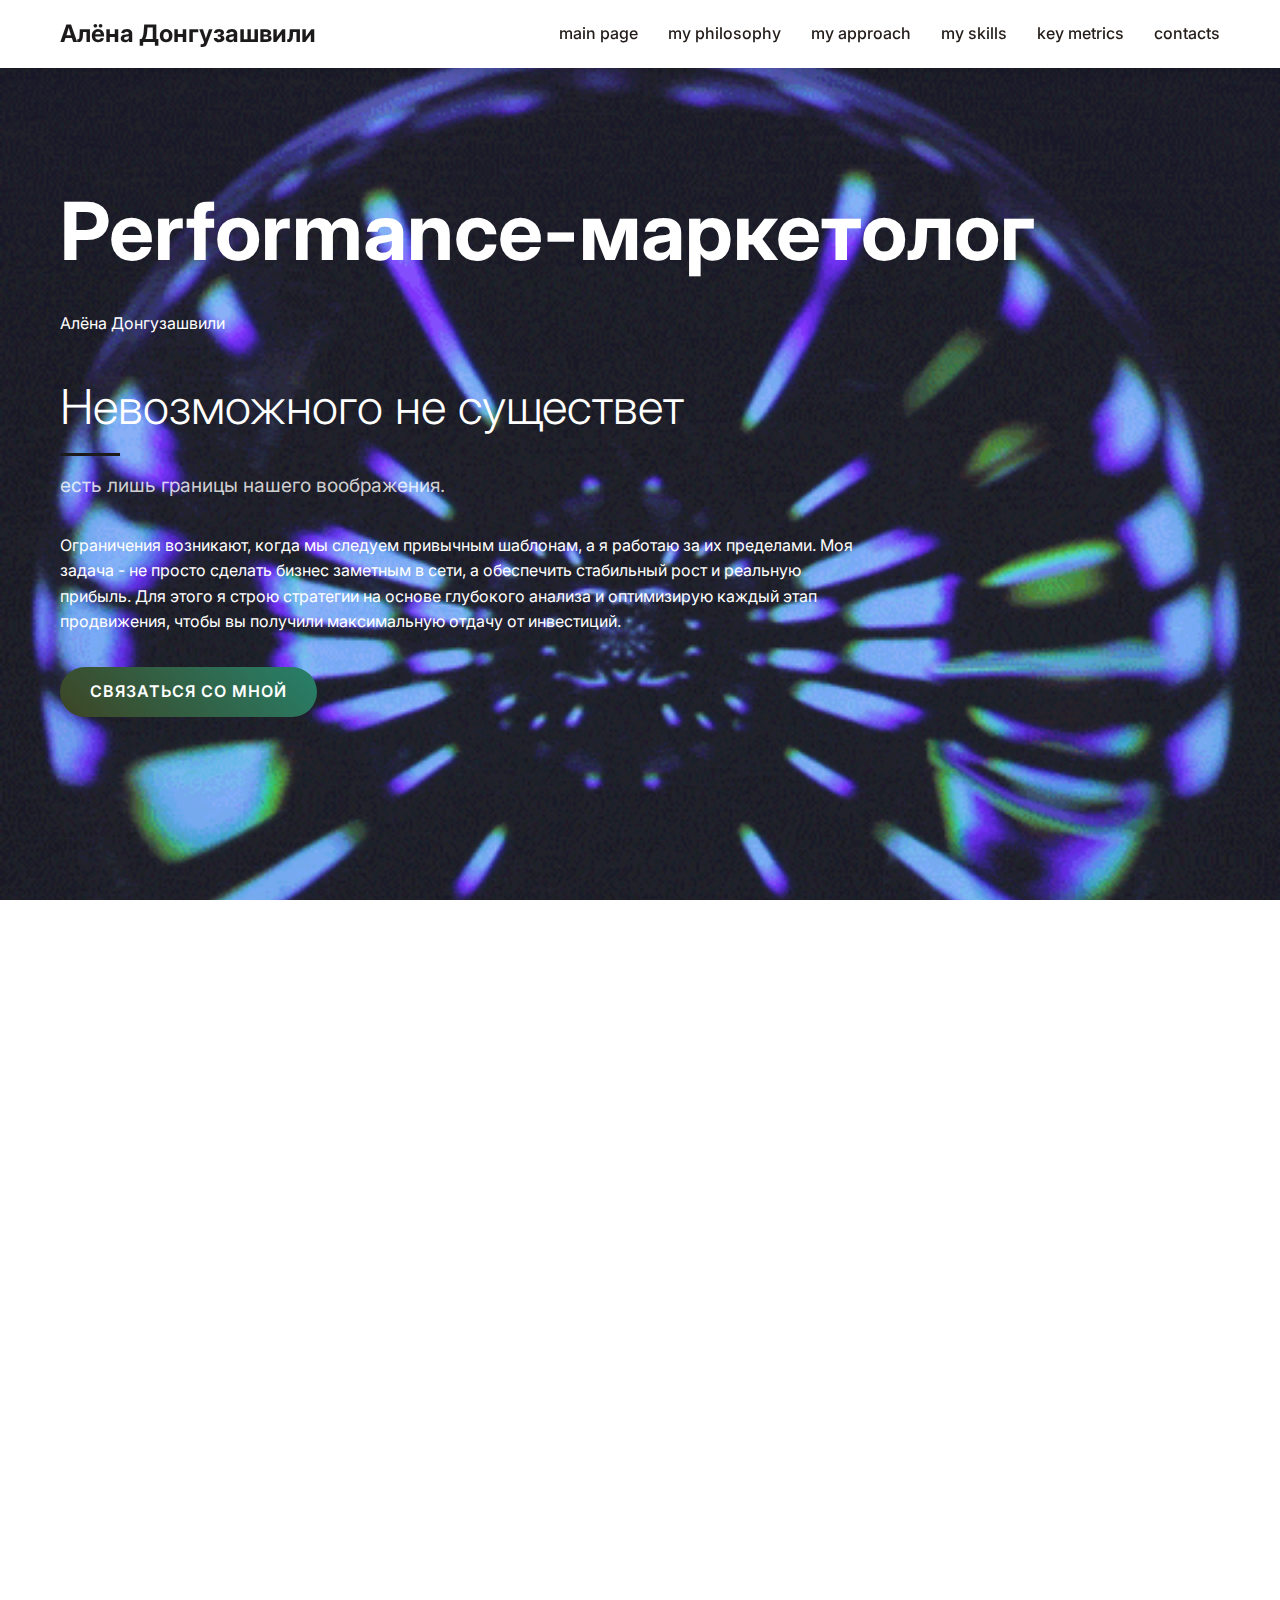
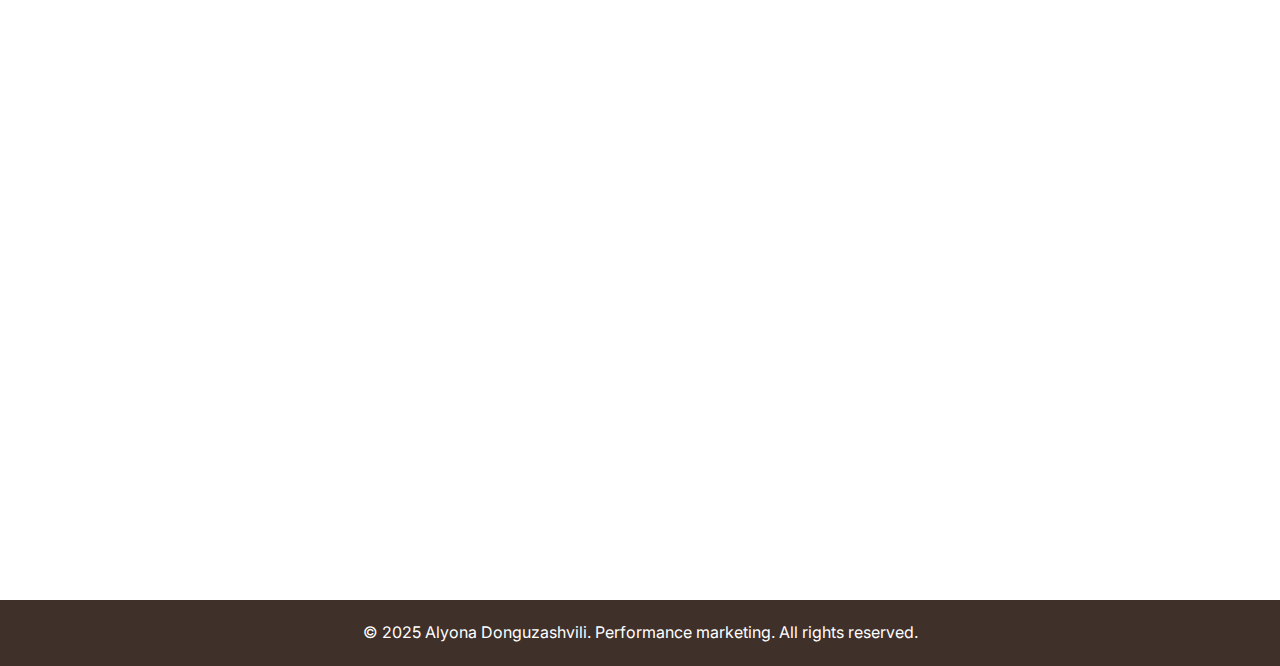
<file: index.html>
<!DOCTYPE html>
<html lang="ru">
<head>
    <meta charset="UTF-8">
    <meta name="viewport" content="width=device-width, initial-scale=1.0">
    <title>Мой личный сайт</title>
    <link rel="stylesheet" href="styles3.css">
    <link rel="preconnect" href="https://fonts.googleapis.com">
<link rel="preconnect" href="https://fonts.gstatic.com" crossorigin>
<link href="https://fonts.googleapis.com/css2?family=Inter:ital,opsz,wght@0,14..32,100..900;1,14..32,100..900&display=swap" rel="stylesheet">
    <link href="https://fonts.googleapis.com/css2?family=Poppins:wght@300;400;500;600;700&display=swap" rel="stylesheet">
    <link rel="stylesheet" href="https://cdnjs.cloudflare.com/ajax/libs/font-awesome/6.0.0-beta3/css/all.min.css">
</head>
<body>
    <header>
        <div class="container">
            <div class="logo">Алёна Донгузашвили</div>
            <nav>
                <ul class="nav-links">
                    <li><a href="#home">main page</a></li>
                    <li><a href="#values">my philosophy</a></li>
                    <li><a href="#work">my approach</a></li>
                    <li><a href="#skills">my skills</a></li>
                    <li><a href="#metrics">key metrics</a></li>
                    <li><a href="#contacts">contacts</a></li>
                </ul>
                <div class="burger">
                    <div class="line1"></div>
                    <div class="line2"></div>
                    <div class="line3"></div>
                </div>
            </nav>
        </div>
    </header>

    <main>
        <section id="home" class="section home-section">
            <div class="container">
                <h1>Performance-маркетолог</h1>
                <p>Алёна Донгузашвили</p>
            
                <h2>Невозможного не существет</h2>
                <span>есть лишь границы нашего воображения.</span>
                <p>Ограничения возникают, когда мы следуем привычным шаблонам, а я работаю за их пределами. Моя задача - не просто сделать бизнес заметным в сети, а обеспечить стабильный рост и реальную прибыль. Для этого я строю стратегии на основе глубокого анализа и оптимизирую каждый этап продвижения, чтобы вы получили максимальную отдачу от инвестиций.</p>
                <a href="#contacts" class="btn">Связаться со мной</a>
            </div>
        </section>

        <section id="values" class="section values-section">
            <div class="container">
                <h2>Мои ценности и подход</h2>
                <span style="font-style: italic;">Limitations exist only within the framework of current thinking. When imagination precedes assumption, what appears impossible becomes a question of methodology, not feasibility.</span>
                <div class="values-grid">
                    <div class="value-card">
                        <i class="fas fa-chart-line"></i>
                        <h3>Анализ</h3>
                        <p>Использую данные и метрики для принятия решений, не полагаясь на догадки</p>
                    </div>
                    <div class="value-card">
                        <i class="fas fa-flask"></i>
                        <h3>Тестирование</h3>
                        <p>Вижу маркетинг как живой процесс, где творческий подход и инновации — залог успеха. Каждый проект — это возможность выйти за рамки привычного и найти эффективные решения.

</p>
                    </div>
                    <div class="value-card">
                        <i class="fas fa-sync-alt"></i>
                        <h3>Постоянное улучшение</h3>
                        <p>Ценю прозрачность и открытость: вы всегда будете видеть, как и на что расходуются бюджеты и какие результаты мы достигаем. Поддерживаю тесную коммуникацию с командой и подрядчиками, чтобы каждый этап работал как часы.</p>
                    </div>
                </div>
            </div>
        </section>

        <section id="work" class="section work-section">
            <div class="container">
                <h2>Как я работаю</h2>
                <div class="work-process">
                    <div class="step">
                        <span>1</span>
                        <h3>Погружаюсь в бизнес</h3>
                        <p>Изучаю продукт, анализирую конкурентов, провожу интервью или бриф с командой. Смотрю на всё глазами клиента.</p>
                    </div>
                    <div class="step">
                        <span>2</span>
                        <h3>Анализирую данные</h3>
                        <p>Собираю статистику: поведение аудитории, точки входа, метрики продаж. Настраиваю трекинг, если его нет. Формирую гипотезы на основе данных.</p>
                    </div>
                    <div class="step">
                        <span>3</span>
                        <h3>Строю стратегию</h3>
                        <p>Формирую 360°-стратегию: от позиционирования до рекламных каналов. Расписываю поэтапный план действий, бюджеты, KPI и воронку.</p>
                    </div>
                    <div class="step">
                        <span>4</span>
                        <h3>Собираю и запускаю кампании</h3>
                        <p>Создаю ТЗ и медиапланы. Работаю с подрядчиками (дизайнеры, продюсеры, копирайтеры) или веду проекты самостоятельно. Настраиваю и запускаю рекламу.</p>
                    </div>
                    <div class="step">
                        <span>5</span>
                        <h3>Оптимизирую и усиливаю</h3>
                        <p>Регулярно провожу A/B тесты, оптимизирую ставки, креативы, тексты, целевые страницы. Убираю неэффективное, масштабирую лучшее.</p>
                    </div>
                    <div class="step">
                        <span>6</span>
                        <h3>Даю понятную отчётность</h3>
                        <p>Вы не получаете «много цифр ради цифр» — только конкретные выводы, рост по ключевым метрикам и чёткие рекомендации.</p>
                    </div>
                </div>
            </div>
        </section>

        <section id="skills" class="section skills-section">
            <div class="container">
                <h2>Навыки и компетенции</h2>
                <div class="skills-container">
                    <div class="skill">
                        <h3>Профессиональные навыки</h3>
                        <ul>
                            <li>360° Data-Powered Strategy</li>
                            <span>Полный цикл маркетинга, построенный на данных
Разрабатываю стратегию продвижения от анализа до отчётности. Всё — на основе метрик и реального поведения аудитории.</span>
                            <li>Audience Research</li>
                            <span>Анализ целевой аудитории
Создаю клиентские аватары, изучаю мотивы и боли, выявляю реальные потребности для точной настройки рекламы и контента.</span>
                            <li>Insight-Driven Campaigns</li>
                            <span>Маркетинг, основанный на инсайтах
Формирую гипотезы и идеи, которые соответствуют целям бизнеса и резонируют с аудиторией.</span>
                            <li>Креатив + Механика</li>
                            <span>Продающие идеи с понятной реализацией
Разрабатываю офферы, сценарии, медиапланы и рекламные концепции, которые легко масштабируются.</span>
                        </ul>
                    </div>
                    <div class="skill">
                        <h3>Технические навыки</h3>
                        <ul>
                            <li>Performance & Media Campaigns</li>
                            <span>Запуск и оптимизация кампаний
Контекст, таргет, медийка, продвижение на маркетплейсах — управляю всем циклом рекламной активности.</span>
<p>Инструменты: Xway, Яндекс Директ, VK Ads, Google Ads, Facebook Ads, myTarget, Telegram Ads, GetIntent, Criteo, AppMetrica, Adjust</p>
                            <li>Сквозная аналитика</li>
                            <span>Контроль, отчётность, рост
Настраиваю и веду сквозную аналитику по каналам и воронке. Определяю точки роста и оптимизации в режиме реального времени</span>
<p>Инструменты: Moneyplace, Маяк, Nepsell, MPStat, Google Analytics 4, Яндекс Метрика, Power BI, Roistat, Calltouch, Segment, Looker Studio, Amplitude</p>
                            <li>Тестирование и гипотезы</li>
                            <span>Постоянный A/B-тестинг
Проверяю разные креативы, аудитории, воронки. Оставляю только то, что приносит результат.</span>
                            <li>Управление проектами</li>
                            <span>От идеи — до релиза и роста
Пишу ТЗ, контролирую сроки и бюджет, синхронизирую подрядчиков, маркетинг и продакшн.</span>
<p>Инструменты: Tilda, Figma, Notion, Trello, Miro, Slack, CRM Bitrix24, amoCRM</p>
                        </ul>
                    </div>
                </div>
            </div>
        </section>

        <section id="metrics" class="section metrics-section">
            <div class="container">
                <h2>Маркетинг в связках метрик</h2>
                <p>Потому что одна цифра ничего не говорит. А вот комбинации — говорят всё. 
Работа над улучшением ключевых KPI</p>
                <div class="metrics-grid">
                    <div class="metric">
                        <div class="metric-value">📉 CPS ↓ + 📈 Продажи ↑ + 📈 CTR ↑</div>
                        <div class="metric-label">→ Стоимость одного заказа падает, продаж больше, клики стали качественнее — реклама работает.</div>
                    </div>
                    <div class="metric">
                        <div class="metric-value" data-count="50">📉 CPA ↓ + 📈 ROMI ↑</div>
                        <div class="metric-label">→ Вы тратите меньше на привлечение одного клиента и зарабатываете больше с каждым рекламным рублём.</div>
                    </div>
                    <div class="metric">
                        <div class="metric-value" data-count="10">📉 CPL ↓ + 📈 Конверсия в покупку ↑
</div>
                        <div class="metric-label">→ Мало получить дешёвый лид. Важно, чтобы он купил. Я слежу за этим.</div>
                    </div>
                    <div class="metric">
                        <div class="metric-value" data-count="10">📈 CTR ↑ + 📈 CR ↑ + 📈 Продажи ↑</div>
                        <div class="metric-label">→ Люди кликают, конвертируются, вы зарабатываете. Это значит, что и креатив, и страница, и воронка — выстроены.</div>
                    </div>
                    <div class="metric">
                        <div class="metric-value" data-count="10">📈 Вовлечённость ↑ + 📈 Конверсии↑
</div>
                        <div class="metric-label">→ Живой контент привлекает настоящих клиентов, а не просто лайки. Считаем по делу.</div>
                    </div>
                </div>
            </div>
        </section>

        <section id="contacts" class="section contacts-section">
            <div class="container">
                <h2>Контакты</h2>
                <div class="contact-container">
                    <div class="contact-info">
                        <h3>Свяжитесь со мной</h3>
                       

                        <p><i class="fas fa-envelope"></i> aialyonasemail@gmail.com</p>
                        <p><i class="fas fa-phone"></i> +7 (977) 177-13-51</p>
                        <div class="social-links">
                            <!-- <a href="#"><i class="fab fa-telegram"></i></a>
                            <a href="#"><i class="fab fa-whatsapp"></i></a> -->
                        </div>
                    </div>
                    
                </div>
            </div>
        </section>
    </main>

    <footer>
        <div class="container">
            <p>&copy; 2025 Alyona Donguzashvili. Performance marketing. All rights reserved.</p>
        </div>
    </footer>

    <script src="script.js"></script>
</body>
</html>
</file>
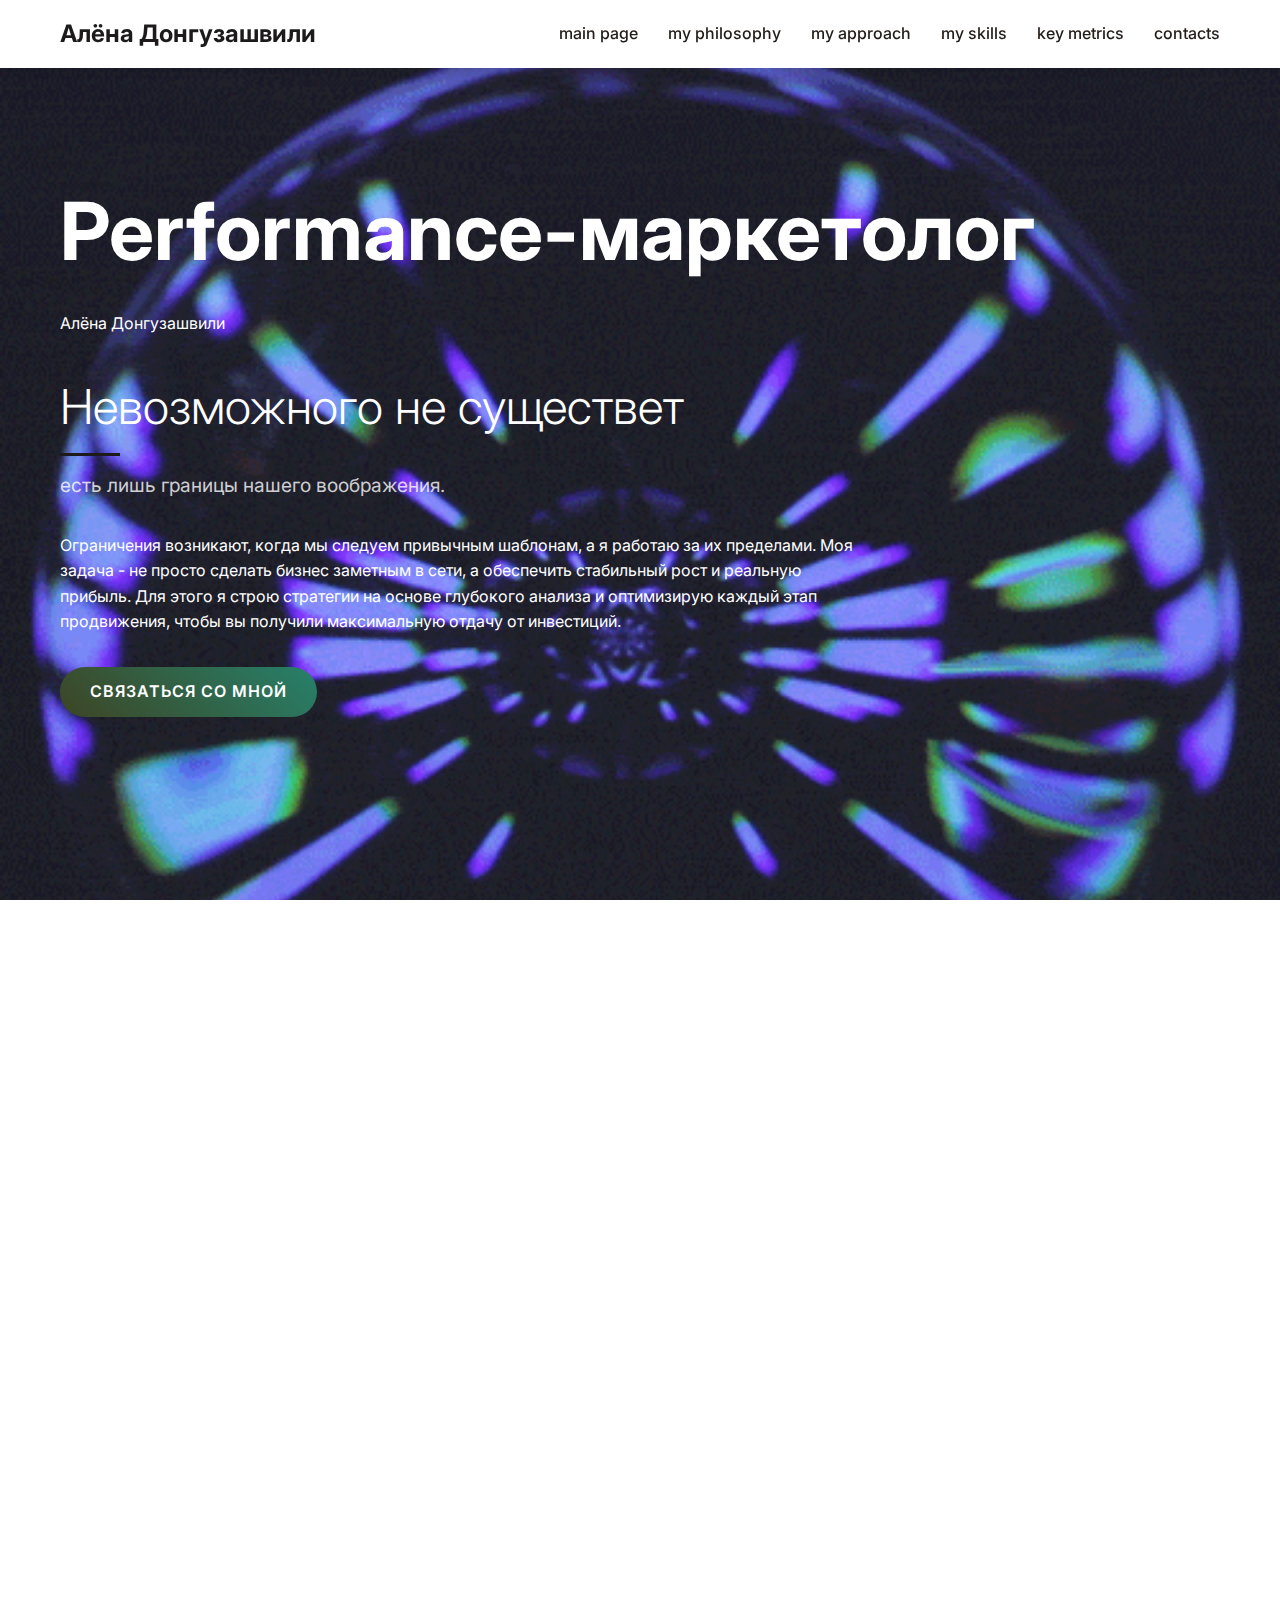
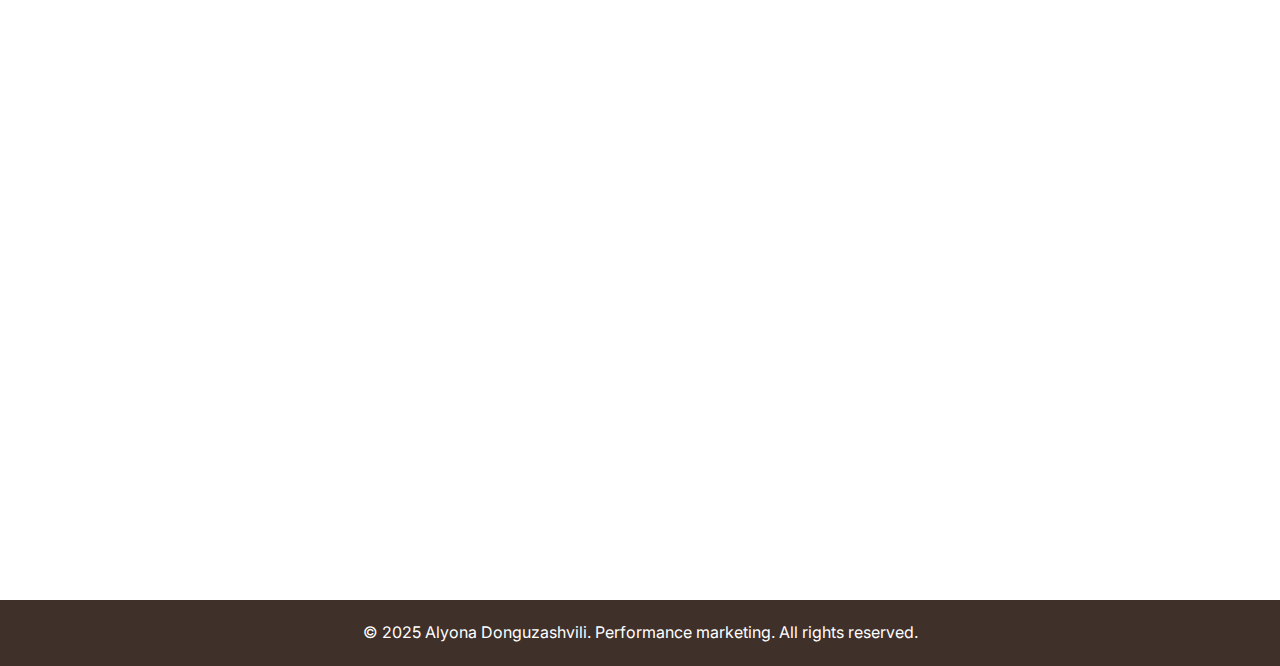
<file: main.html>
<!DOCTYPE html>
<html lang="ru">
<head>
    <meta charset="UTF-8">
    <meta name="viewport" content="width=device-width, initial-scale=1.0">
    <title>Мой личный сайт</title>
    <link rel="stylesheet" href="styles3.css">
    <link rel="preconnect" href="https://fonts.googleapis.com">
<link rel="preconnect" href="https://fonts.gstatic.com" crossorigin>
<link href="https://fonts.googleapis.com/css2?family=Inter:ital,opsz,wght@0,14..32,100..900;1,14..32,100..900&display=swap" rel="stylesheet">
    <link href="https://fonts.googleapis.com/css2?family=Poppins:wght@300;400;500;600;700&display=swap" rel="stylesheet">
    <link rel="stylesheet" href="https://cdnjs.cloudflare.com/ajax/libs/font-awesome/6.0.0-beta3/css/all.min.css">
</head>
<body>
    <header>
        <div class="container">
            <div class="logo">Алёна Донгузашвили</div>
            <nav>
                <ul class="nav-links">
                    <li><a href="#home">main page</a></li>
                    <li><a href="#values">my philosophy</a></li>
                    <li><a href="#work">my approach</a></li>
                    <li><a href="#skills">my skills</a></li>
                    <li><a href="#metrics">key metrics</a></li>
                    <li><a href="#contacts">contacts</a></li>
                </ul>
                <div class="burger">
                    <div class="line1"></div>
                    <div class="line2"></div>
                    <div class="line3"></div>
                </div>
            </nav>
        </div>
    </header>

    <main>
        <section id="home" class="section home-section">
            <div class="container">
                <h1>Performance-маркетолог</h1>
                <p>Алёна Донгузашвили</p>
            
                <h2>Невозможного не существет</h2>
                <span>есть лишь границы нашего воображения.</span>
                <p>Ограничения возникают, когда мы следуем привычным шаблонам, а я работаю за их пределами. Моя задача - не просто сделать бизнес заметным в сети, а обеспечить стабильный рост и реальную прибыль. Для этого я строю стратегии на основе глубокого анализа и оптимизирую каждый этап продвижения, чтобы вы получили максимальную отдачу от инвестиций.</p>
                <a href="#contacts" class="btn">Связаться со мной</a>
            </div>
        </section>

        <section id="values" class="section values-section">
            <div class="container">
                <h2>Мои ценности и подход</h2>
                <span>Limitations exist only within the framework of current thinking. When imagination precedes assumption, what appears impossible becomes a question of methodology, not feasibility.</span>
                <div class="values-grid">
                    <div class="value-card">
                        <i class="fas fa-chart-line"></i>
                        <h3>Анализ</h3>
                        <p>Использую данные и метрики для принятия решений, не полагаясь на догадки</p>
                    </div>
                    <div class="value-card">
                        <i class="fas fa-flask"></i>
                        <h3>Тестирование</h3>
                        <p>Вижу маркетинг как живой процесс, где творческий подход и инновации — залог успеха. Каждый проект — это возможность выйти за рамки привычного и найти эффективные решения.

</p>
                    </div>
                    <div class="value-card">
                        <i class="fas fa-sync-alt"></i>
                        <h3>Постоянное улучшение</h3>
                        <p>Ценю прозрачность и открытость: вы всегда будете видеть, как и на что расходуются бюджеты и какие результаты мы достигаем. Поддерживаю тесную коммуникацию с командой и подрядчиками, чтобы каждый этап работал как часы.</p>
                    </div>
                </div>
            </div>
        </section>

        <section id="work" class="section work-section">
            <div class="container">
                <h2>Как я работаю</h2>
                <div class="work-process">
                    <div class="step">
                        <span>1</span>
                        <h3>Погружаюсь в бизнес</h3>
                        <p>Изучаю продукт, анализирую конкурентов, провожу интервью или бриф с командой. Смотрю на всё глазами клиента.</p>
                    </div>
                    <div class="step">
                        <span>2</span>
                        <h3>Анализирую данные</h3>
                        <p>Собираю статистику: поведение аудитории, точки входа, метрики продаж. Настраиваю трекинг, если его нет. Формирую гипотезы на основе данных.</p>
                    </div>
                    <div class="step">
                        <span>3</span>
                        <h3>Строю стратегию</h3>
                        <p>Формирую 360°-стратегию: от позиционирования до рекламных каналов. Расписываю поэтапный план действий, бюджеты, KPI и воронку.</p>
                    </div>
                    <div class="step">
                        <span>4</span>
                        <h3>Собираю и запускаю кампании</h3>
                        <p>Создаю ТЗ и медиапланы. Работаю с подрядчиками (дизайнеры, продюсеры, копирайтеры) или веду проекты самостоятельно. Настраиваю и запускаю рекламу.</p>
                    </div>
                    <div class="step">
                        <span>5</span>
                        <h3>Оптимизирую и усиливаю</h3>
                        <p>Регулярно провожу A/B тесты, оптимизирую ставки, креативы, тексты, целевые страницы. Убираю неэффективное, масштабирую лучшее.</p>
                    </div>
                    <div class="step">
                        <span>6</span>
                        <h3>Даю понятную отчётность</h3>
                        <p>Вы не получаете «много цифр ради цифр» — только конкретные выводы, рост по ключевым метрикам и чёткие рекомендации.</p>
                    </div>
                </div>
            </div>
        </section>

        <section id="skills" class="section skills-section">
            <div class="container">
                <h2>Навыки и компетенции</h2>
                <div class="skills-container">
                    <div class="skill">
                        <h3>Профессиональные навыки</h3>
                        <ul>
                            <li>360° Data-Powered Strategy</li>
                            <span>Полный цикл маркетинга, построенный на данных
Разрабатываю стратегию продвижения от анализа до отчётности. Всё — на основе метрик и реального поведения аудитории.</span>
                            <li>Audience Research</li>
                            <span>Анализ целевой аудитории
Создаю клиентские аватары, изучаю мотивы и боли, выявляю реальные потребности для точной настройки рекламы и контента.</span>
                            <li>Insight-Driven Campaigns</li>
                            <span>Маркетинг, основанный на инсайтах
Формирую гипотезы и идеи, которые соответствуют целям бизнеса и резонируют с аудиторией.</span>
                            <li>Креатив + Механика</li>
                            <span>Продающие идеи с понятной реализацией
Разрабатываю офферы, сценарии, медиапланы и рекламные концепции, которые легко масштабируются.</span>
                        </ul>
                    </div>
                    <div class="skill">
                        <h3>Технические навыки</h3>
                        <ul>
                            <li>Performance & Media Campaigns</li>
                            <span>Запуск и оптимизация кампаний
Контекст, таргет, медийка, продвижение на маркетплейсах — управляю всем циклом рекламной активности.</span>
<p>Инструменты: Яндекс Директ, VK Ads, Google Ads, Facebook Ads, myTarget, Telegram Ads, GetIntent, Criteo, AppMetrica, Adjust</p>
                            <li>Сквозная аналитика</li>
                            <span>Контроль, отчётность, рост
Настраиваю и веду сквозную аналитику по каналам и воронке. Определяю точки роста и оптимизации в режиме реального времени</span>
<p>Инструменты: Google Analytics 4, Яндекс Метрика, Power BI, Roistat, Calltouch, Segment, Looker Studio, Amplitude</p>
                            <li>Тестирование и гипотезы</li>
                            <span>Постоянный A/B-тестинг
Проверяю разные креативы, аудитории, воронки. Оставляю только то, что приносит результат.</span>
                            <li>Управление проектами</li>
                            <span>От идеи — до релиза и роста
Пишу ТЗ, контролирую сроки и бюджет, синхронизирую подрядчиков, маркетинг и продакшн.</span>
<p>Инструменты: Tilda, Figma, Notion, Trello, Miro, Slack, CRM Bitrix24, amoCRM</p>
                        </ul>
                    </div>
                </div>
            </div>
        </section>

        <section id="metrics" class="section metrics-section">
            <div class="container">
                <h2>Маркетинг в связках метрик</h2>
                <p>Потому что одна цифра ничего не говорит. А вот комбинации — говорят всё. 
Работа над улучшением ключевых KPI</p>
                <div class="metrics-grid">
                    <div class="metric">
                        <div class="metric-value">📉 CPS ↓ + 📈 Продажи ↑ + 📈 CTR ↑</div>
                        <div class="metric-label">→ Стоимость одного заказа падает, продаж больше, клики стали качественнее — реклама работает.</div>
                    </div>
                    <div class="metric">
                        <div class="metric-value" data-count="50">📉 CPA ↓ + 📈 ROMI ↑</div>
                        <div class="metric-label">→ Вы тратите меньше на привлечение одного клиента и зарабатываете больше с каждой рекламной рублём.</div>
                    </div>
                    <div class="metric">
                        <div class="metric-value" data-count="10">📉 CPL ↓ + 📈 Конверсия в покупку ↑
</div>
                        <div class="metric-label">→ Мало получить дешёвый лид. Важно, чтобы он купил. Я слежу за этим.</div>
                    </div>
                    <div class="metric">
                        <div class="metric-value" data-count="10">📈 CTR ↑ + 📈 CR ↑ + 📈 Продажи ↑</div>
                        <div class="metric-label">→ Люди кликают, люди конвертируются, вы зарабатываете. Это значит, что и креатив, и страница, и воронка — выстроены.</div>
                    </div>
                    <div class="metric">
                        <div class="metric-value" data-count="10">📈 Вовлечённость ↑ + 📈 Конверсии↑
</div>
                        <div class="metric-label">→ Живой контент привлекает настоящих клиентов, а не просто лайки. Считаем по делу.</div>
                    </div>
                </div>
            </div>
        </section>

        <section id="contacts" class="section contacts-section">
            <div class="container">
                <h2>Контакты</h2>
                <div class="contact-container">
                    <div class="contact-info">
                        <h3>Свяжитесь со мной</h3>
                       

                        <p><i class="fas fa-envelope"></i> aialyonasemail@gmail.com</p>
                        <p><i class="fas fa-phone"></i> +7 (977) 177-13-51</p>
                        <div class="social-links">
                            <!-- <a href="#"><i class="fab fa-telegram"></i></a>
                            <a href="#"><i class="fab fa-whatsapp"></i></a> -->
                        </div>
                    </div>
                    
                </div>
            </div>
        </section>
    </main>

    <footer>
        <div class="container">
            <p>&copy; 2025 Alyona Donguzashvili. Performance marketing. All rights reserved.</p>
        </div>
    </footer>

    <script src="script.js"></script>
</body>
</html>
</file>
<file: styles3.css>
/* Добавьте этот CSS после первого варианта или вместо него */

/* Основные настройки */
:root {
  --primary: #1C1A1B;
  --secondary: #3D4524;
  --accent: #14B2A5;
  --dark: #40302a;
  --light: ##EFE8E5;
  --text: #231c18;
  --text-light: #887e7a;
}

* {
  margin: 0;
  padding: 0;
  box-sizing: border-box;
  font-family: inter;
}

body {
  
  line-height: 1.6;
  color: var(--text);
  background-color: white;
  overflow-x: hidden;
}

.container {
  width: 100%;
  max-width: 1200px;
  margin: 0 auto;
  padding: 0 20px;
}

/* Шапка */
header {
  background: white;
  box-shadow: 0 2px 10px rgba(0,0,0,0.1);
  position: fixed;
  width: 100%;
  z-index: 1000;
}

header .container {
  display: flex;
  justify-content: space-between;
  align-items: center;
  padding: 15px 20px;
}

.logo {
  font-size: 1.5rem;
  font-weight: 700;
  color: var(--primary);
}

nav ul {
  display: flex;
  list-style: none;
}

nav ul li {
  margin-left: 30px;
}

nav ul li a {
  text-decoration: none;
  color: var(--text);
  font-weight: 500;
  transition: all 0.3s;
}

nav ul li a:hover {
  color: var(--primary);
}

.burger {
  display: none;
  cursor: pointer;
}

.burger div {
  width: 25px;
  height: 3px;
  background: var(--text);
  margin: 5px;
  transition: all 0.3s ease;
}

/* Главная секция */
.home-section {
  background: linear-gradient(135deg, #1C1A1B 0%, #1C1A1B 100%);
  background-image: url("3.gif");
  background-repeat: no-repeat;
  background-size: cover;
  color: white;
  min-height: 100vh;
  display: flex;
  align-items: center;
  text-align: left;
  padding-top: 80px;
}

.home-section h1 {
  font-size: 5rem;
  font-weight: 700;
  margin-bottom: 1rem;
  /* animation: float 3s ease-in-out infinite; */
}

.home-section h2 {
  font-size: 3rem;
  font-weight: 300;
  margin: 1.5rem 0;
  color: white;
}

.home-section span {
  display: block;
  font-size: 1.2rem;
  color: rgba(255,255,255,0.8);
  margin-bottom: 2rem;
}

.home-section p {
  margin-bottom: 2rem;
  max-width: 800px;
}

/* Секции */
section {
  padding: 6rem 0;
  opacity: 0;
  transform: translateY(20px);
  transition: all 0.6s ease-out;
}

section.visible {
  opacity: 1;
  transform: translateY(0);
}

h2 {
  font-size: 2.5rem;
  font-weight: 700;
  color: var(--dark);
  margin-bottom: 3rem;
  position: relative;
}

h2::after {
  content: '';
  position: absolute;
  bottom: -10px;
  left: 0;
  width: 60px;
  height: 3px;
  background: var(--primary);
}

/* Карточки ценностей */
.values-grid {
  display: grid;
  grid-template-columns: repeat(auto-fit, minmax(300px, 1fr));
  gap: 2rem;
  margin-top: 3rem;
}

.value-card {
  background: white;
  padding: 2rem;
  border-radius: 8px;
  box-shadow: 0 5px 15px rgba(0,0,0,0.05);
  transition: all 0.4s cubic-bezier(0.175, 0.885, 0.32, 1.275);
  transform: perspective(1000px) rotateX(0deg);
}

.value-card:hover {
  transform: perspective(1000px) rotateX(5deg);
  box-shadow: 0 20px 30px rgba(0,0,0,0.1);
}

.value-card i {
  font-size: 2.5rem;
  color: var(--primary);
  margin-bottom: 1.5rem;
}

.value-card h3 {
  color: var(--dark);
  margin-bottom: 1rem;
}

/* Процесс работы */
.work-process {
  display: grid;
  grid-template-columns: repeat(auto-fit, minmax(250px, 1fr));
  gap: 1.5rem;
  margin-top: 3rem;
}

.step {
  background: white;
  padding: 1.5rem;
  border-radius: 8px;
  box-shadow: 0 5px 15px rgba(0,0,0,0.05);
  transition: all 0.4s cubic-bezier(0.175, 0.885, 0.32, 1.275);
}

.step:hover {
  transform: perspective(1000px) rotateX(5deg);
  box-shadow: 0 20px 30px rgba(0,0,0,0.1);
}

.step span {
  display: inline-block;
  width: 40px;
  height: 40px;
  background: var(--primary);
  color: white;
  border-radius: 50%;
  text-align: center;
  line-height: 40px;
  font-weight: 700;
  margin-bottom: 1rem;
}

/* Навыки */
.skills-container {
  display: grid;
  grid-template-columns: repeat(auto-fit, minmax(300px, 1fr));
  gap: 2rem;
  margin-top: 3rem;
}

.skill {
  background: white;
  padding: 2rem;
  border-radius: 8px;
  box-shadow: 0 5px 15px rgba(0,0,0,0.05);
  transition: all 0.4s cubic-bezier(0.175, 0.885, 0.32, 1.275);
}

.skill:hover {
  transform: perspective(1000px) rotateX(5deg);
  box-shadow: 0 20px 30px rgba(0,0,0,0.1);
}

.skill h3 {
  color: var(--dark);


margin-bottom: 1.5rem;
  font-size: 1.3rem;
}

.skill li {
  font-weight: 600;
  margin: 1.5rem 0 0.5rem;
  color: var(--dark);
  list-style: none;
}

.skill span {
  display: block;
  font-weight: normal;
  color: var(--text);
  margin-bottom: 1rem;
}

.skill p {
  color: var(--text-light);
  font-size: 0.9rem;
  margin-top: 0.5rem;
}

/* Метрики */
.metrics-grid {
  display: grid;
  grid-template-columns: repeat(auto-fit, minmax(300px, 1fr));
  gap: 2rem;
  margin-top: 3rem;
}

.metric {
  background: white;
  padding: 2rem;
  border-radius: 8px;
  box-shadow: 0 5px 15px rgba(0,0,0,0.05);
  transition: all 0.4s cubic-bezier(0.175, 0.885, 0.32, 1.275);
}

.metric:hover {
  transform: perspective(1000px) rotateX(5deg);
  box-shadow: 0 20px 30px rgba(0,0,0,0.1);
}

.metric-value {
  font-size: 1.5rem;
  font-weight: 700;
  color: var(--primary);
  margin-bottom: 1rem;
}

.metric-label {
  color: var(--text-light);
}

/* Контакты */
.contact-container {
  display: grid;
  grid-template-columns: repeat(auto-fit, minmax(300px, 1fr));
  gap: 3rem;
  margin-top: 3rem;
}

.contact-info h3 {
  color: var(--dark);
  margin-bottom: 1.5rem;
}

.contact-info p {
  margin-bottom: 1.5rem;
  display: flex;
  align-items: center;
}

.contact-info i {
  margin-right: 15px;
  color: var(--primary);
  font-size: 1.2rem;
}

.social-links {
  margin-top: 30px;
}

.social-links a {
  display: inline-block;
  margin-right: 15px;
  color: var(--primary);
  font-size: 1.5rem;
  transition: color 0.3s;
}

.social-links a:hover {
  color: var(--secondary);
}

.contact-form input,
.contact-form textarea {
  width: 100%;
  padding: 15px;
  margin-bottom: 20px;
  border: 1px solid #ddd;
  border-radius: 5px;
  font-family: inherit;
}

.contact-form textarea {
  height: 150px;
  resize: vertical;
}

/* Кнопка */
.btn {
  display: inline-block;
  background: linear-gradient(45deg, var(--secondary), var(--accent));
  color: white;
  padding: 12px 30px;
  border-radius: 30px;
  font-weight: 600;
  text-transform: uppercase;
  letter-spacing: 1px;
  text-decoration: none;
  border: none;
  cursor: pointer;
  transition: all 0.5s;
  background-size: 200% auto;
}

.btn:hover {
  background-position: right center;
  transform: translateY(-3px) scale(1.05);
  box-shadow: 0 10px 20px rgba(0,0,0,0.1);
}

/* Подвал */
footer {
  background: var(--dark);
  color: white;
  text-align: center;
  padding: 20px 0;
}

/* Анимации */
@keyframes float {
  0%, 100% { transform: translateY(0); }
  50% { transform: translateY(-10px); }
}

/* Адаптивность */
@media (max-width: 768px) {
  nav ul {
    position: absolute;
    right: 0;
    top: 70px;
    background: white;
    width: 100%;
    flex-direction: column;
    align-items: center;
    padding: 20px 0;
    box-shadow: 0 5px 10px rgba(0,0,0,0.1);
    transform: translateX(100%);
    transition: transform 0.5s ease-in;
  }

  nav ul.active {
    transform: translateX(0);
  }

  nav ul li {
    margin: 15px 0;
  }

  .burger {
    display: block;
  }

  section {
    padding: 4rem 0;
  }

  .home-section h1 {
    font-size: 2.2rem;
  }

  .home-section h2 {
    font-size: 1.5rem;
  }
}
</file>
